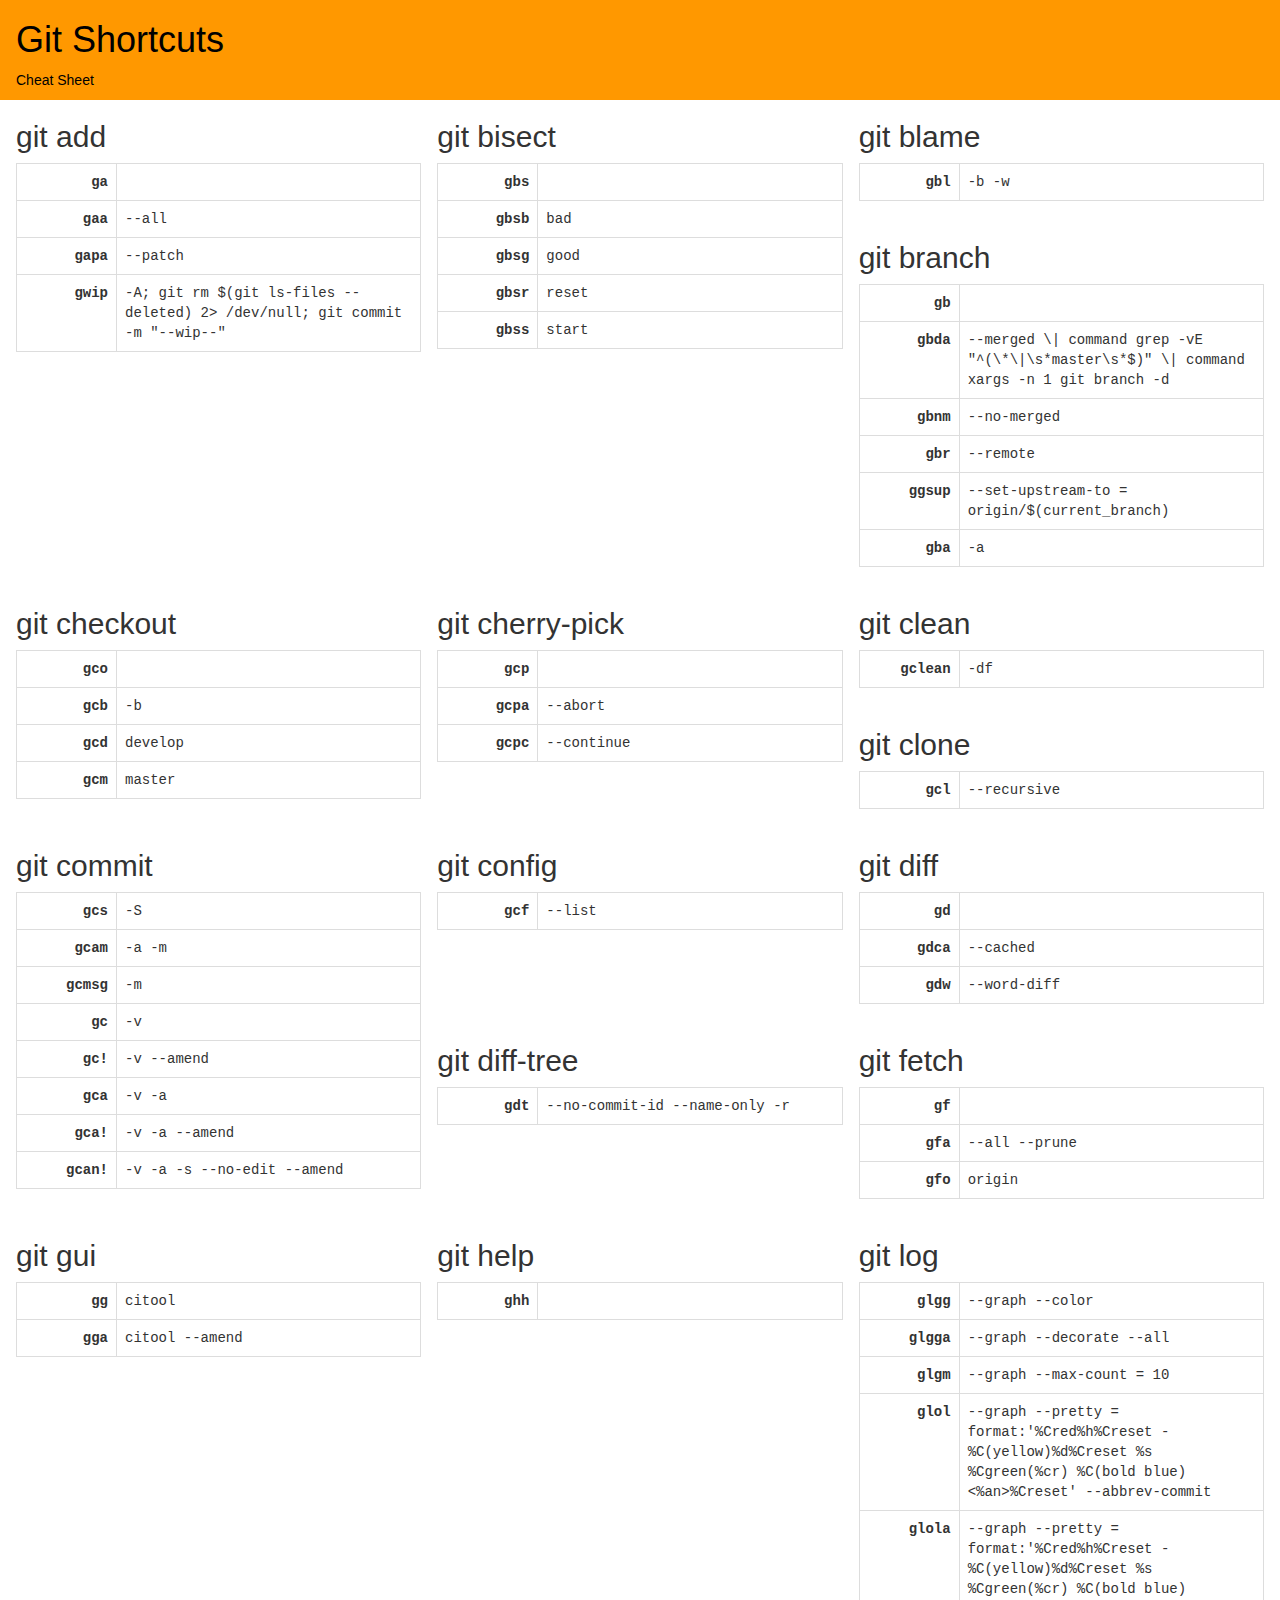
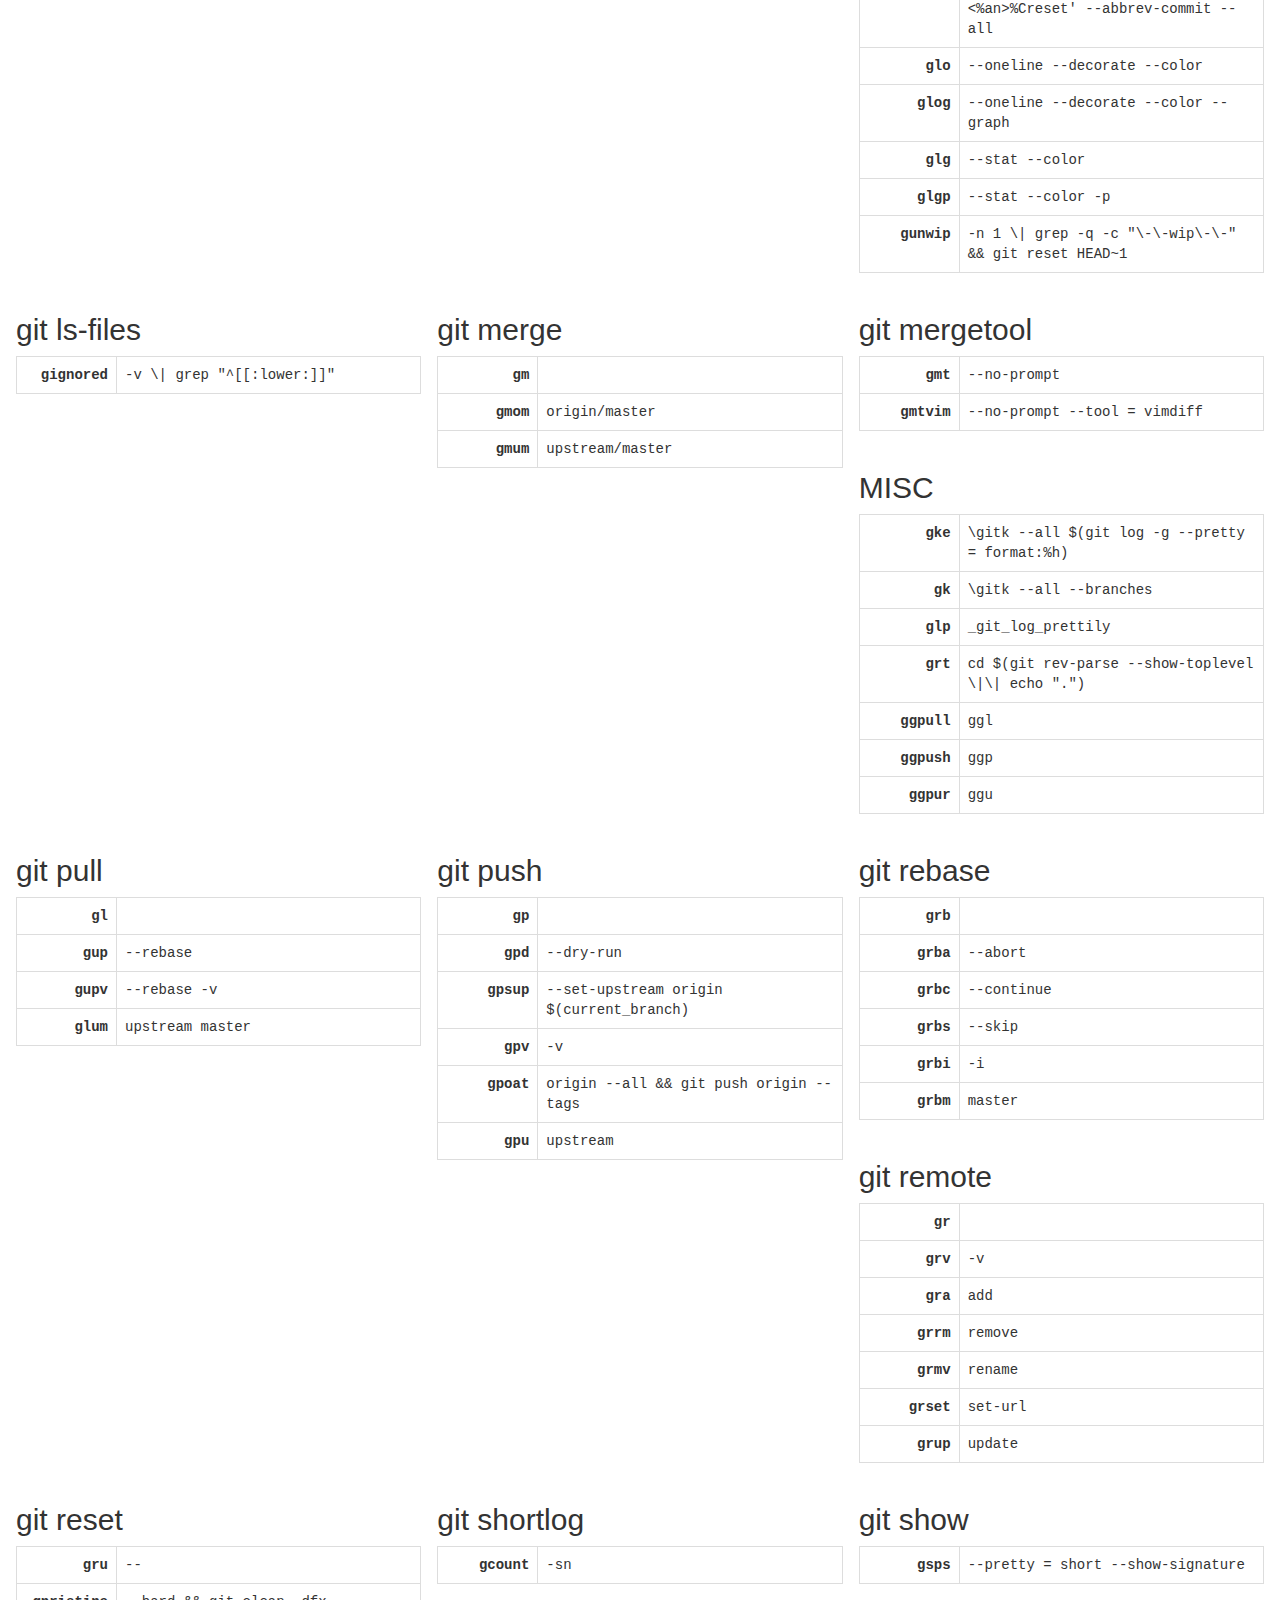
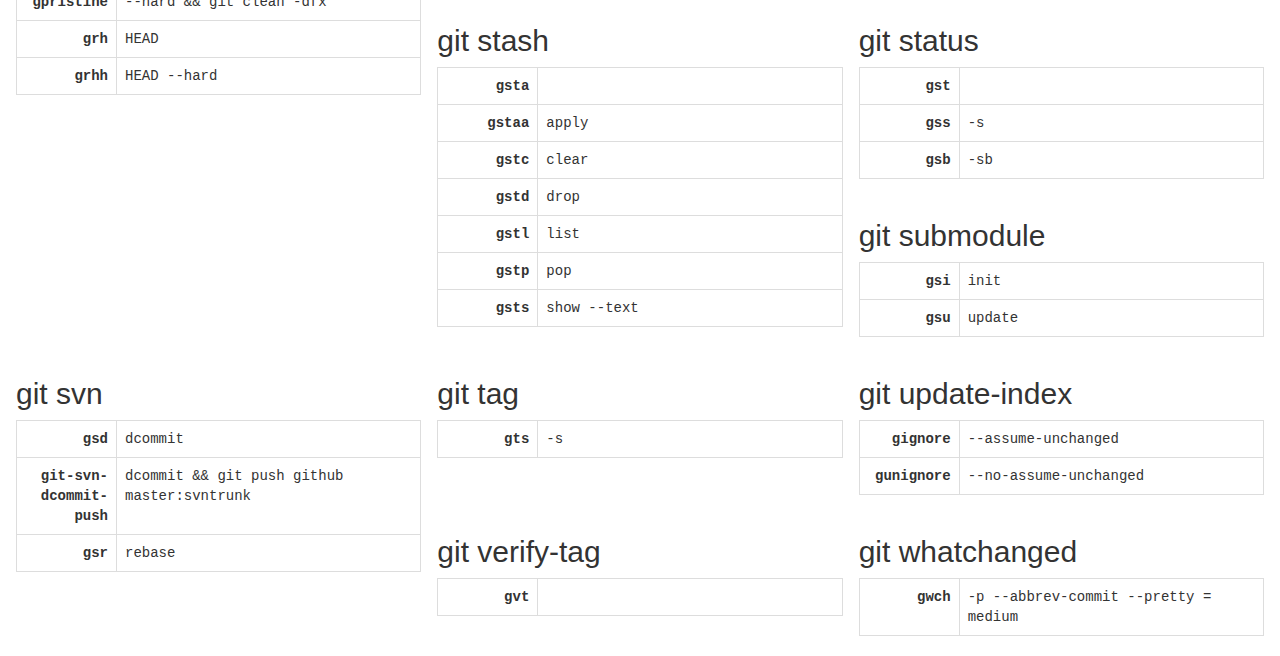
<file: git-shortcuts/index.html>
<!DOCTYPE html>
<html>
<meta name="viewport" content="width=device-width, initial-scale=1">
<link rel="stylesheet" href="/w3.css">


  <link rel="stylesheet" href="https://maxcdn.bootstrapcdn.com/bootstrap/3.3.7/css/bootstrap.min.css">
  <script src="https://ajax.googleapis.com/ajax/libs/jquery/1.12.4/jquery.min.js"></script>
  <script src="https://maxcdn.bootstrapcdn.com/bootstrap/3.3.7/js/bootstrap.min.js"></script>
<body>

<div class="w3-container w3-orange">
  <h1>Git Shortcuts</h1>
  <p>Cheat Sheet</p>
</div>

<div class="w3-row-padding">




<div class="w3-third" style="border:0px solid black;">
  <h2>git add</h2>

    <table class="table table-bordered">

        <tr>
            <td width="100px" style="font-family: 'Courier New', Courier, monospace; font-weight:bold;text-align:right;">ga</td>
            <td style="font-family: 'Courier New', Courier, monospace;"></td>
        </tr>

        <tr>
            <td width="100px" style="font-family: 'Courier New', Courier, monospace; font-weight:bold;text-align:right;">gaa</td>
            <td style="font-family: 'Courier New', Courier, monospace;">--all</td>
        </tr>

        <tr>
            <td width="100px" style="font-family: 'Courier New', Courier, monospace; font-weight:bold;text-align:right;">gapa</td>
            <td style="font-family: 'Courier New', Courier, monospace;">--patch</td>
        </tr>

        <tr>
            <td width="100px" style="font-family: 'Courier New', Courier, monospace; font-weight:bold;text-align:right;">gwip</td>
            <td style="font-family: 'Courier New', Courier, monospace;">-A; git rm $(git ls-files --deleted) 2> /dev/null; git commit -m "--wip--"</td>
        </tr>
    </table>
</div>


<div class="w3-third" style="border:0px solid black;">
  <h2>git bisect</h2>

    <table class="table table-bordered">

        <tr>
            <td width="100px" style="font-family: 'Courier New', Courier, monospace; font-weight:bold;text-align:right;">gbs</td>
            <td style="font-family: 'Courier New', Courier, monospace;"></td>
        </tr>

        <tr>
            <td width="100px" style="font-family: 'Courier New', Courier, monospace; font-weight:bold;text-align:right;">gbsb</td>
            <td style="font-family: 'Courier New', Courier, monospace;">bad</td>
        </tr>

        <tr>
            <td width="100px" style="font-family: 'Courier New', Courier, monospace; font-weight:bold;text-align:right;">gbsg</td>
            <td style="font-family: 'Courier New', Courier, monospace;">good</td>
        </tr>

        <tr>
            <td width="100px" style="font-family: 'Courier New', Courier, monospace; font-weight:bold;text-align:right;">gbsr</td>
            <td style="font-family: 'Courier New', Courier, monospace;">reset</td>
        </tr>

        <tr>
            <td width="100px" style="font-family: 'Courier New', Courier, monospace; font-weight:bold;text-align:right;">gbss</td>
            <td style="font-family: 'Courier New', Courier, monospace;">start</td>
        </tr>
    </table>
</div>


<div class="w3-third" style="border:0px solid black;">
  <h2>git blame</h2>

    <table class="table table-bordered">

        <tr>
            <td width="100px" style="font-family: 'Courier New', Courier, monospace; font-weight:bold;text-align:right;">gbl</td>
            <td style="font-family: 'Courier New', Courier, monospace;">-b -w</td>
        </tr>
    </table>
</div>


<div class="w3-third" style="border:0px solid black;">
  <h2>git branch</h2>

    <table class="table table-bordered">

        <tr>
            <td width="100px" style="font-family: 'Courier New', Courier, monospace; font-weight:bold;text-align:right;">gb</td>
            <td style="font-family: 'Courier New', Courier, monospace;"></td>
        </tr>

        <tr>
            <td width="100px" style="font-family: 'Courier New', Courier, monospace; font-weight:bold;text-align:right;">gbda</td>
            <td style="font-family: 'Courier New', Courier, monospace;">--merged \| command grep -vE "^(\*\|\s*master\s*$)" \| command xargs -n 1 git branch -d</td>
        </tr>

        <tr>
            <td width="100px" style="font-family: 'Courier New', Courier, monospace; font-weight:bold;text-align:right;">gbnm</td>
            <td style="font-family: 'Courier New', Courier, monospace;">--no-merged</td>
        </tr>

        <tr>
            <td width="100px" style="font-family: 'Courier New', Courier, monospace; font-weight:bold;text-align:right;">gbr</td>
            <td style="font-family: 'Courier New', Courier, monospace;">--remote</td>
        </tr>

        <tr>
            <td width="100px" style="font-family: 'Courier New', Courier, monospace; font-weight:bold;text-align:right;">ggsup</td>
            <td style="font-family: 'Courier New', Courier, monospace;">--set-upstream-to = origin/$(current_branch)</td>
        </tr>

        <tr>
            <td width="100px" style="font-family: 'Courier New', Courier, monospace; font-weight:bold;text-align:right;">gba</td>
            <td style="font-family: 'Courier New', Courier, monospace;">-a</td>
        </tr>
    </table>
</div>


<div class="w3-third" style="border:0px solid black;">
  <h2>git checkout</h2>

    <table class="table table-bordered">

        <tr>
            <td width="100px" style="font-family: 'Courier New', Courier, monospace; font-weight:bold;text-align:right;">gco</td>
            <td style="font-family: 'Courier New', Courier, monospace;"></td>
        </tr>

        <tr>
            <td width="100px" style="font-family: 'Courier New', Courier, monospace; font-weight:bold;text-align:right;">gcb</td>
            <td style="font-family: 'Courier New', Courier, monospace;">-b</td>
        </tr>

        <tr>
            <td width="100px" style="font-family: 'Courier New', Courier, monospace; font-weight:bold;text-align:right;">gcd</td>
            <td style="font-family: 'Courier New', Courier, monospace;">develop</td>
        </tr>

        <tr>
            <td width="100px" style="font-family: 'Courier New', Courier, monospace; font-weight:bold;text-align:right;">gcm</td>
            <td style="font-family: 'Courier New', Courier, monospace;">master</td>
        </tr>
    </table>
</div>


<div class="w3-third" style="border:0px solid black;">
  <h2>git cherry-pick</h2>

    <table class="table table-bordered">

        <tr>
            <td width="100px" style="font-family: 'Courier New', Courier, monospace; font-weight:bold;text-align:right;">gcp</td>
            <td style="font-family: 'Courier New', Courier, monospace;"></td>
        </tr>

        <tr>
            <td width="100px" style="font-family: 'Courier New', Courier, monospace; font-weight:bold;text-align:right;">gcpa</td>
            <td style="font-family: 'Courier New', Courier, monospace;">--abort</td>
        </tr>

        <tr>
            <td width="100px" style="font-family: 'Courier New', Courier, monospace; font-weight:bold;text-align:right;">gcpc</td>
            <td style="font-family: 'Courier New', Courier, monospace;">--continue</td>
        </tr>
    </table>
</div>


<div class="w3-third" style="border:0px solid black;">
  <h2>git clean</h2>

    <table class="table table-bordered">

        <tr>
            <td width="100px" style="font-family: 'Courier New', Courier, monospace; font-weight:bold;text-align:right;">gclean</td>
            <td style="font-family: 'Courier New', Courier, monospace;">-df</td>
        </tr>
    </table>
</div>


<div class="w3-third" style="border:0px solid black;">
  <h2>git clone</h2>

    <table class="table table-bordered">

        <tr>
            <td width="100px" style="font-family: 'Courier New', Courier, monospace; font-weight:bold;text-align:right;">gcl</td>
            <td style="font-family: 'Courier New', Courier, monospace;">--recursive</td>
        </tr>
    </table>
</div>


<div class="w3-third" style="border:0px solid black;">
  <h2>git commit</h2>

    <table class="table table-bordered">

        <tr>
            <td width="100px" style="font-family: 'Courier New', Courier, monospace; font-weight:bold;text-align:right;">gcs</td>
            <td style="font-family: 'Courier New', Courier, monospace;">-S</td>
        </tr>

        <tr>
            <td width="100px" style="font-family: 'Courier New', Courier, monospace; font-weight:bold;text-align:right;">gcam</td>
            <td style="font-family: 'Courier New', Courier, monospace;">-a -m</td>
        </tr>

        <tr>
            <td width="100px" style="font-family: 'Courier New', Courier, monospace; font-weight:bold;text-align:right;">gcmsg</td>
            <td style="font-family: 'Courier New', Courier, monospace;">-m</td>
        </tr>

        <tr>
            <td width="100px" style="font-family: 'Courier New', Courier, monospace; font-weight:bold;text-align:right;">gc</td>
            <td style="font-family: 'Courier New', Courier, monospace;">-v</td>
        </tr>

        <tr>
            <td width="100px" style="font-family: 'Courier New', Courier, monospace; font-weight:bold;text-align:right;">gc!</td>
            <td style="font-family: 'Courier New', Courier, monospace;">-v --amend</td>
        </tr>

        <tr>
            <td width="100px" style="font-family: 'Courier New', Courier, monospace; font-weight:bold;text-align:right;">gca</td>
            <td style="font-family: 'Courier New', Courier, monospace;">-v -a</td>
        </tr>

        <tr>
            <td width="100px" style="font-family: 'Courier New', Courier, monospace; font-weight:bold;text-align:right;">gca!</td>
            <td style="font-family: 'Courier New', Courier, monospace;">-v -a --amend</td>
        </tr>

        <tr>
            <td width="100px" style="font-family: 'Courier New', Courier, monospace; font-weight:bold;text-align:right;">gcan!</td>
            <td style="font-family: 'Courier New', Courier, monospace;">-v -a -s --no-edit --amend</td>
        </tr>
    </table>
</div>


<div class="w3-third" style="border:0px solid black;">
  <h2>git config</h2>

    <table class="table table-bordered">

        <tr>
            <td width="100px" style="font-family: 'Courier New', Courier, monospace; font-weight:bold;text-align:right;">gcf</td>
            <td style="font-family: 'Courier New', Courier, monospace;">--list</td>
        </tr>
    </table>
</div>


<div class="w3-third" style="border:0px solid black;">
  <h2>git diff</h2>

    <table class="table table-bordered">

        <tr>
            <td width="100px" style="font-family: 'Courier New', Courier, monospace; font-weight:bold;text-align:right;">gd</td>
            <td style="font-family: 'Courier New', Courier, monospace;"></td>
        </tr>

        <tr>
            <td width="100px" style="font-family: 'Courier New', Courier, monospace; font-weight:bold;text-align:right;">gdca</td>
            <td style="font-family: 'Courier New', Courier, monospace;">--cached</td>
        </tr>

        <tr>
            <td width="100px" style="font-family: 'Courier New', Courier, monospace; font-weight:bold;text-align:right;">gdw</td>
            <td style="font-family: 'Courier New', Courier, monospace;">--word-diff</td>
        </tr>
    </table>
</div>


<div class="w3-third" style="border:0px solid black;">
  <h2>git diff-tree</h2>

    <table class="table table-bordered">

        <tr>
            <td width="100px" style="font-family: 'Courier New', Courier, monospace; font-weight:bold;text-align:right;">gdt</td>
            <td style="font-family: 'Courier New', Courier, monospace;">--no-commit-id --name-only -r</td>
        </tr>
    </table>
</div>


<div class="w3-third" style="border:0px solid black;">
  <h2>git fetch</h2>

    <table class="table table-bordered">

        <tr>
            <td width="100px" style="font-family: 'Courier New', Courier, monospace; font-weight:bold;text-align:right;">gf</td>
            <td style="font-family: 'Courier New', Courier, monospace;"></td>
        </tr>

        <tr>
            <td width="100px" style="font-family: 'Courier New', Courier, monospace; font-weight:bold;text-align:right;">gfa</td>
            <td style="font-family: 'Courier New', Courier, monospace;">--all --prune</td>
        </tr>

        <tr>
            <td width="100px" style="font-family: 'Courier New', Courier, monospace; font-weight:bold;text-align:right;">gfo</td>
            <td style="font-family: 'Courier New', Courier, monospace;">origin</td>
        </tr>
    </table>
</div>


<div class="w3-third" style="border:0px solid black;">
  <h2>git gui</h2>

    <table class="table table-bordered">

        <tr>
            <td width="100px" style="font-family: 'Courier New', Courier, monospace; font-weight:bold;text-align:right;">gg</td>
            <td style="font-family: 'Courier New', Courier, monospace;">citool</td>
        </tr>

        <tr>
            <td width="100px" style="font-family: 'Courier New', Courier, monospace; font-weight:bold;text-align:right;">gga</td>
            <td style="font-family: 'Courier New', Courier, monospace;">citool --amend</td>
        </tr>
    </table>
</div>


<div class="w3-third" style="border:0px solid black;">
  <h2>git help</h2>

    <table class="table table-bordered">

        <tr>
            <td width="100px" style="font-family: 'Courier New', Courier, monospace; font-weight:bold;text-align:right;">ghh</td>
            <td style="font-family: 'Courier New', Courier, monospace;"></td>
        </tr>
    </table>
</div>


<div class="w3-third" style="border:0px solid black;">
  <h2>git log</h2>

    <table class="table table-bordered">

        <tr>
            <td width="100px" style="font-family: 'Courier New', Courier, monospace; font-weight:bold;text-align:right;">glgg</td>
            <td style="font-family: 'Courier New', Courier, monospace;">--graph --color</td>
        </tr>

        <tr>
            <td width="100px" style="font-family: 'Courier New', Courier, monospace; font-weight:bold;text-align:right;">glgga</td>
            <td style="font-family: 'Courier New', Courier, monospace;">--graph --decorate --all</td>
        </tr>

        <tr>
            <td width="100px" style="font-family: 'Courier New', Courier, monospace; font-weight:bold;text-align:right;">glgm</td>
            <td style="font-family: 'Courier New', Courier, monospace;">--graph --max-count = 10</td>
        </tr>

        <tr>
            <td width="100px" style="font-family: 'Courier New', Courier, monospace; font-weight:bold;text-align:right;">glol</td>
            <td style="font-family: 'Courier New', Courier, monospace;">--graph --pretty = format:'%Cred%h%Creset -%C(yellow)%d%Creset %s %Cgreen(%cr) %C(bold blue)<%an>%Creset' --abbrev-commit</td>
        </tr>

        <tr>
            <td width="100px" style="font-family: 'Courier New', Courier, monospace; font-weight:bold;text-align:right;">glola</td>
            <td style="font-family: 'Courier New', Courier, monospace;">--graph --pretty = format:'%Cred%h%Creset -%C(yellow)%d%Creset %s %Cgreen(%cr) %C(bold blue)<%an>%Creset' --abbrev-commit --all</td>
        </tr>

        <tr>
            <td width="100px" style="font-family: 'Courier New', Courier, monospace; font-weight:bold;text-align:right;">glo</td>
            <td style="font-family: 'Courier New', Courier, monospace;">--oneline --decorate --color</td>
        </tr>

        <tr>
            <td width="100px" style="font-family: 'Courier New', Courier, monospace; font-weight:bold;text-align:right;">glog</td>
            <td style="font-family: 'Courier New', Courier, monospace;">--oneline --decorate --color --graph</td>
        </tr>

        <tr>
            <td width="100px" style="font-family: 'Courier New', Courier, monospace; font-weight:bold;text-align:right;">glg</td>
            <td style="font-family: 'Courier New', Courier, monospace;">--stat --color</td>
        </tr>

        <tr>
            <td width="100px" style="font-family: 'Courier New', Courier, monospace; font-weight:bold;text-align:right;">glgp</td>
            <td style="font-family: 'Courier New', Courier, monospace;">--stat --color -p</td>
        </tr>

        <tr>
            <td width="100px" style="font-family: 'Courier New', Courier, monospace; font-weight:bold;text-align:right;">gunwip</td>
            <td style="font-family: 'Courier New', Courier, monospace;">-n 1 \| grep -q -c "\-\-wip\-\-" && git reset HEAD~1</td>
        </tr>
    </table>
</div>


<div class="w3-third" style="border:0px solid black;">
  <h2>git ls-files</h2>

    <table class="table table-bordered">

        <tr>
            <td width="100px" style="font-family: 'Courier New', Courier, monospace; font-weight:bold;text-align:right;">gignored</td>
            <td style="font-family: 'Courier New', Courier, monospace;">-v \| grep "^[[:lower:]]"</td>
        </tr>
    </table>
</div>


<div class="w3-third" style="border:0px solid black;">
  <h2>git merge</h2>

    <table class="table table-bordered">

        <tr>
            <td width="100px" style="font-family: 'Courier New', Courier, monospace; font-weight:bold;text-align:right;">gm</td>
            <td style="font-family: 'Courier New', Courier, monospace;"></td>
        </tr>

        <tr>
            <td width="100px" style="font-family: 'Courier New', Courier, monospace; font-weight:bold;text-align:right;">gmom</td>
            <td style="font-family: 'Courier New', Courier, monospace;">origin/master</td>
        </tr>

        <tr>
            <td width="100px" style="font-family: 'Courier New', Courier, monospace; font-weight:bold;text-align:right;">gmum</td>
            <td style="font-family: 'Courier New', Courier, monospace;">upstream/master</td>
        </tr>
    </table>
</div>


<div class="w3-third" style="border:0px solid black;">
  <h2>git mergetool</h2>

    <table class="table table-bordered">

        <tr>
            <td width="100px" style="font-family: 'Courier New', Courier, monospace; font-weight:bold;text-align:right;">gmt</td>
            <td style="font-family: 'Courier New', Courier, monospace;">--no-prompt</td>
        </tr>

        <tr>
            <td width="100px" style="font-family: 'Courier New', Courier, monospace; font-weight:bold;text-align:right;">gmtvim</td>
            <td style="font-family: 'Courier New', Courier, monospace;">--no-prompt --tool = vimdiff</td>
        </tr>
    </table>
</div>


<div class="w3-third" style="border:0px solid black;">
  <h2>MISC</h2>

    <table class="table table-bordered">

        <tr>
            <td width="100px" style="font-family: 'Courier New', Courier, monospace; font-weight:bold;text-align:right;">gke</td>
            <td style="font-family: 'Courier New', Courier, monospace;">\gitk --all $(git log -g --pretty = format:%h)</td>
        </tr>

        <tr>
            <td width="100px" style="font-family: 'Courier New', Courier, monospace; font-weight:bold;text-align:right;">gk</td>
            <td style="font-family: 'Courier New', Courier, monospace;">\gitk --all --branches</td>
        </tr>

        <tr>
            <td width="100px" style="font-family: 'Courier New', Courier, monospace; font-weight:bold;text-align:right;">glp</td>
            <td style="font-family: 'Courier New', Courier, monospace;">_git_log_prettily</td>
        </tr>

        <tr>
            <td width="100px" style="font-family: 'Courier New', Courier, monospace; font-weight:bold;text-align:right;">grt</td>
            <td style="font-family: 'Courier New', Courier, monospace;">cd $(git rev-parse --show-toplevel \|\| echo ".")</td>
        </tr>

        <tr>
            <td width="100px" style="font-family: 'Courier New', Courier, monospace; font-weight:bold;text-align:right;">ggpull</td>
            <td style="font-family: 'Courier New', Courier, monospace;">ggl</td>
        </tr>

        <tr>
            <td width="100px" style="font-family: 'Courier New', Courier, monospace; font-weight:bold;text-align:right;">ggpush</td>
            <td style="font-family: 'Courier New', Courier, monospace;">ggp</td>
        </tr>

        <tr>
            <td width="100px" style="font-family: 'Courier New', Courier, monospace; font-weight:bold;text-align:right;">ggpur</td>
            <td style="font-family: 'Courier New', Courier, monospace;">ggu</td>
        </tr>
    </table>
</div>


<div class="w3-third" style="border:0px solid black;">
  <h2>git pull</h2>

    <table class="table table-bordered">

        <tr>
            <td width="100px" style="font-family: 'Courier New', Courier, monospace; font-weight:bold;text-align:right;">gl</td>
            <td style="font-family: 'Courier New', Courier, monospace;"></td>
        </tr>

        <tr>
            <td width="100px" style="font-family: 'Courier New', Courier, monospace; font-weight:bold;text-align:right;">gup</td>
            <td style="font-family: 'Courier New', Courier, monospace;">--rebase</td>
        </tr>

        <tr>
            <td width="100px" style="font-family: 'Courier New', Courier, monospace; font-weight:bold;text-align:right;">gupv</td>
            <td style="font-family: 'Courier New', Courier, monospace;">--rebase -v</td>
        </tr>

        <tr>
            <td width="100px" style="font-family: 'Courier New', Courier, monospace; font-weight:bold;text-align:right;">glum</td>
            <td style="font-family: 'Courier New', Courier, monospace;">upstream master</td>
        </tr>
    </table>
</div>


<div class="w3-third" style="border:0px solid black;">
  <h2>git push</h2>

    <table class="table table-bordered">

        <tr>
            <td width="100px" style="font-family: 'Courier New', Courier, monospace; font-weight:bold;text-align:right;">gp</td>
            <td style="font-family: 'Courier New', Courier, monospace;"></td>
        </tr>

        <tr>
            <td width="100px" style="font-family: 'Courier New', Courier, monospace; font-weight:bold;text-align:right;">gpd</td>
            <td style="font-family: 'Courier New', Courier, monospace;">--dry-run</td>
        </tr>

        <tr>
            <td width="100px" style="font-family: 'Courier New', Courier, monospace; font-weight:bold;text-align:right;">gpsup</td>
            <td style="font-family: 'Courier New', Courier, monospace;">--set-upstream origin $(current_branch)</td>
        </tr>

        <tr>
            <td width="100px" style="font-family: 'Courier New', Courier, monospace; font-weight:bold;text-align:right;">gpv</td>
            <td style="font-family: 'Courier New', Courier, monospace;">-v</td>
        </tr>

        <tr>
            <td width="100px" style="font-family: 'Courier New', Courier, monospace; font-weight:bold;text-align:right;">gpoat</td>
            <td style="font-family: 'Courier New', Courier, monospace;">origin --all && git push origin --tags</td>
        </tr>

        <tr>
            <td width="100px" style="font-family: 'Courier New', Courier, monospace; font-weight:bold;text-align:right;">gpu</td>
            <td style="font-family: 'Courier New', Courier, monospace;">upstream</td>
        </tr>
    </table>
</div>


<div class="w3-third" style="border:0px solid black;">
  <h2>git rebase</h2>

    <table class="table table-bordered">

        <tr>
            <td width="100px" style="font-family: 'Courier New', Courier, monospace; font-weight:bold;text-align:right;">grb</td>
            <td style="font-family: 'Courier New', Courier, monospace;"></td>
        </tr>

        <tr>
            <td width="100px" style="font-family: 'Courier New', Courier, monospace; font-weight:bold;text-align:right;">grba</td>
            <td style="font-family: 'Courier New', Courier, monospace;">--abort</td>
        </tr>

        <tr>
            <td width="100px" style="font-family: 'Courier New', Courier, monospace; font-weight:bold;text-align:right;">grbc</td>
            <td style="font-family: 'Courier New', Courier, monospace;">--continue</td>
        </tr>

        <tr>
            <td width="100px" style="font-family: 'Courier New', Courier, monospace; font-weight:bold;text-align:right;">grbs</td>
            <td style="font-family: 'Courier New', Courier, monospace;">--skip</td>
        </tr>

        <tr>
            <td width="100px" style="font-family: 'Courier New', Courier, monospace; font-weight:bold;text-align:right;">grbi</td>
            <td style="font-family: 'Courier New', Courier, monospace;">-i</td>
        </tr>

        <tr>
            <td width="100px" style="font-family: 'Courier New', Courier, monospace; font-weight:bold;text-align:right;">grbm</td>
            <td style="font-family: 'Courier New', Courier, monospace;">master</td>
        </tr>
    </table>
</div>


<div class="w3-third" style="border:0px solid black;">
  <h2>git remote</h2>

    <table class="table table-bordered">

        <tr>
            <td width="100px" style="font-family: 'Courier New', Courier, monospace; font-weight:bold;text-align:right;">gr</td>
            <td style="font-family: 'Courier New', Courier, monospace;"></td>
        </tr>

        <tr>
            <td width="100px" style="font-family: 'Courier New', Courier, monospace; font-weight:bold;text-align:right;">grv</td>
            <td style="font-family: 'Courier New', Courier, monospace;">-v</td>
        </tr>

        <tr>
            <td width="100px" style="font-family: 'Courier New', Courier, monospace; font-weight:bold;text-align:right;">gra</td>
            <td style="font-family: 'Courier New', Courier, monospace;">add</td>
        </tr>

        <tr>
            <td width="100px" style="font-family: 'Courier New', Courier, monospace; font-weight:bold;text-align:right;">grrm</td>
            <td style="font-family: 'Courier New', Courier, monospace;">remove</td>
        </tr>

        <tr>
            <td width="100px" style="font-family: 'Courier New', Courier, monospace; font-weight:bold;text-align:right;">grmv</td>
            <td style="font-family: 'Courier New', Courier, monospace;">rename</td>
        </tr>

        <tr>
            <td width="100px" style="font-family: 'Courier New', Courier, monospace; font-weight:bold;text-align:right;">grset</td>
            <td style="font-family: 'Courier New', Courier, monospace;">set-url</td>
        </tr>

        <tr>
            <td width="100px" style="font-family: 'Courier New', Courier, monospace; font-weight:bold;text-align:right;">grup</td>
            <td style="font-family: 'Courier New', Courier, monospace;">update</td>
        </tr>
    </table>
</div>


<div class="w3-third" style="border:0px solid black;">
  <h2>git reset</h2>

    <table class="table table-bordered">

        <tr>
            <td width="100px" style="font-family: 'Courier New', Courier, monospace; font-weight:bold;text-align:right;">gru</td>
            <td style="font-family: 'Courier New', Courier, monospace;">--</td>
        </tr>

        <tr>
            <td width="100px" style="font-family: 'Courier New', Courier, monospace; font-weight:bold;text-align:right;">gpristine</td>
            <td style="font-family: 'Courier New', Courier, monospace;">--hard && git clean -dfx</td>
        </tr>

        <tr>
            <td width="100px" style="font-family: 'Courier New', Courier, monospace; font-weight:bold;text-align:right;">grh</td>
            <td style="font-family: 'Courier New', Courier, monospace;">HEAD</td>
        </tr>

        <tr>
            <td width="100px" style="font-family: 'Courier New', Courier, monospace; font-weight:bold;text-align:right;">grhh</td>
            <td style="font-family: 'Courier New', Courier, monospace;">HEAD --hard</td>
        </tr>
    </table>
</div>


<div class="w3-third" style="border:0px solid black;">
  <h2>git shortlog</h2>

    <table class="table table-bordered">

        <tr>
            <td width="100px" style="font-family: 'Courier New', Courier, monospace; font-weight:bold;text-align:right;">gcount</td>
            <td style="font-family: 'Courier New', Courier, monospace;">-sn</td>
        </tr>
    </table>
</div>


<div class="w3-third" style="border:0px solid black;">
  <h2>git show</h2>

    <table class="table table-bordered">

        <tr>
            <td width="100px" style="font-family: 'Courier New', Courier, monospace; font-weight:bold;text-align:right;">gsps</td>
            <td style="font-family: 'Courier New', Courier, monospace;">--pretty = short --show-signature</td>
        </tr>
    </table>
</div>


<div class="w3-third" style="border:0px solid black;">
  <h2>git stash</h2>

    <table class="table table-bordered">

        <tr>
            <td width="100px" style="font-family: 'Courier New', Courier, monospace; font-weight:bold;text-align:right;">gsta</td>
            <td style="font-family: 'Courier New', Courier, monospace;"></td>
        </tr>

        <tr>
            <td width="100px" style="font-family: 'Courier New', Courier, monospace; font-weight:bold;text-align:right;">gstaa</td>
            <td style="font-family: 'Courier New', Courier, monospace;">apply</td>
        </tr>

        <tr>
            <td width="100px" style="font-family: 'Courier New', Courier, monospace; font-weight:bold;text-align:right;">gstc</td>
            <td style="font-family: 'Courier New', Courier, monospace;">clear</td>
        </tr>

        <tr>
            <td width="100px" style="font-family: 'Courier New', Courier, monospace; font-weight:bold;text-align:right;">gstd</td>
            <td style="font-family: 'Courier New', Courier, monospace;">drop</td>
        </tr>

        <tr>
            <td width="100px" style="font-family: 'Courier New', Courier, monospace; font-weight:bold;text-align:right;">gstl</td>
            <td style="font-family: 'Courier New', Courier, monospace;">list</td>
        </tr>

        <tr>
            <td width="100px" style="font-family: 'Courier New', Courier, monospace; font-weight:bold;text-align:right;">gstp</td>
            <td style="font-family: 'Courier New', Courier, monospace;">pop</td>
        </tr>

        <tr>
            <td width="100px" style="font-family: 'Courier New', Courier, monospace; font-weight:bold;text-align:right;">gsts</td>
            <td style="font-family: 'Courier New', Courier, monospace;">show --text</td>
        </tr>
    </table>
</div>


<div class="w3-third" style="border:0px solid black;">
  <h2>git status</h2>

    <table class="table table-bordered">

        <tr>
            <td width="100px" style="font-family: 'Courier New', Courier, monospace; font-weight:bold;text-align:right;">gst</td>
            <td style="font-family: 'Courier New', Courier, monospace;"></td>
        </tr>

        <tr>
            <td width="100px" style="font-family: 'Courier New', Courier, monospace; font-weight:bold;text-align:right;">gss</td>
            <td style="font-family: 'Courier New', Courier, monospace;">-s</td>
        </tr>

        <tr>
            <td width="100px" style="font-family: 'Courier New', Courier, monospace; font-weight:bold;text-align:right;">gsb</td>
            <td style="font-family: 'Courier New', Courier, monospace;">-sb</td>
        </tr>
    </table>
</div>


<div class="w3-third" style="border:0px solid black;">
  <h2>git submodule</h2>

    <table class="table table-bordered">

        <tr>
            <td width="100px" style="font-family: 'Courier New', Courier, monospace; font-weight:bold;text-align:right;">gsi</td>
            <td style="font-family: 'Courier New', Courier, monospace;">init</td>
        </tr>

        <tr>
            <td width="100px" style="font-family: 'Courier New', Courier, monospace; font-weight:bold;text-align:right;">gsu</td>
            <td style="font-family: 'Courier New', Courier, monospace;">update</td>
        </tr>
    </table>
</div>


<div class="w3-third" style="border:0px solid black;">
  <h2>git svn</h2>

    <table class="table table-bordered">

        <tr>
            <td width="100px" style="font-family: 'Courier New', Courier, monospace; font-weight:bold;text-align:right;">gsd</td>
            <td style="font-family: 'Courier New', Courier, monospace;">dcommit</td>
        </tr>

        <tr>
            <td width="100px" style="font-family: 'Courier New', Courier, monospace; font-weight:bold;text-align:right;">git-svn-dcommit-push</td>
            <td style="font-family: 'Courier New', Courier, monospace;">dcommit && git push github master:svntrunk</td>
        </tr>

        <tr>
            <td width="100px" style="font-family: 'Courier New', Courier, monospace; font-weight:bold;text-align:right;">gsr</td>
            <td style="font-family: 'Courier New', Courier, monospace;">rebase</td>
        </tr>
    </table>
</div>


<div class="w3-third" style="border:0px solid black;">
  <h2>git tag</h2>

    <table class="table table-bordered">

        <tr>
            <td width="100px" style="font-family: 'Courier New', Courier, monospace; font-weight:bold;text-align:right;">gts</td>
            <td style="font-family: 'Courier New', Courier, monospace;">-s</td>
        </tr>
    </table>
</div>


<div class="w3-third" style="border:0px solid black;">
  <h2>git update-index</h2>

    <table class="table table-bordered">

        <tr>
            <td width="100px" style="font-family: 'Courier New', Courier, monospace; font-weight:bold;text-align:right;">gignore</td>
            <td style="font-family: 'Courier New', Courier, monospace;">--assume-unchanged</td>
        </tr>

        <tr>
            <td width="100px" style="font-family: 'Courier New', Courier, monospace; font-weight:bold;text-align:right;">gunignore</td>
            <td style="font-family: 'Courier New', Courier, monospace;">--no-assume-unchanged</td>
        </tr>
    </table>
</div>


<div class="w3-third" style="border:0px solid black;">
  <h2>git verify-tag</h2>

    <table class="table table-bordered">

        <tr>
            <td width="100px" style="font-family: 'Courier New', Courier, monospace; font-weight:bold;text-align:right;">gvt</td>
            <td style="font-family: 'Courier New', Courier, monospace;"></td>
        </tr>
    </table>
</div>


<div class="w3-third" style="border:0px solid black;">
  <h2>git whatchanged</h2>

    <table class="table table-bordered">

        <tr>
            <td width="100px" style="font-family: 'Courier New', Courier, monospace; font-weight:bold;text-align:right;">gwch</td>
            <td style="font-family: 'Courier New', Courier, monospace;">-p --abbrev-commit --pretty = medium</td>
        </tr>
    </table>
</div>

</div>

</body>
</html>
</file>
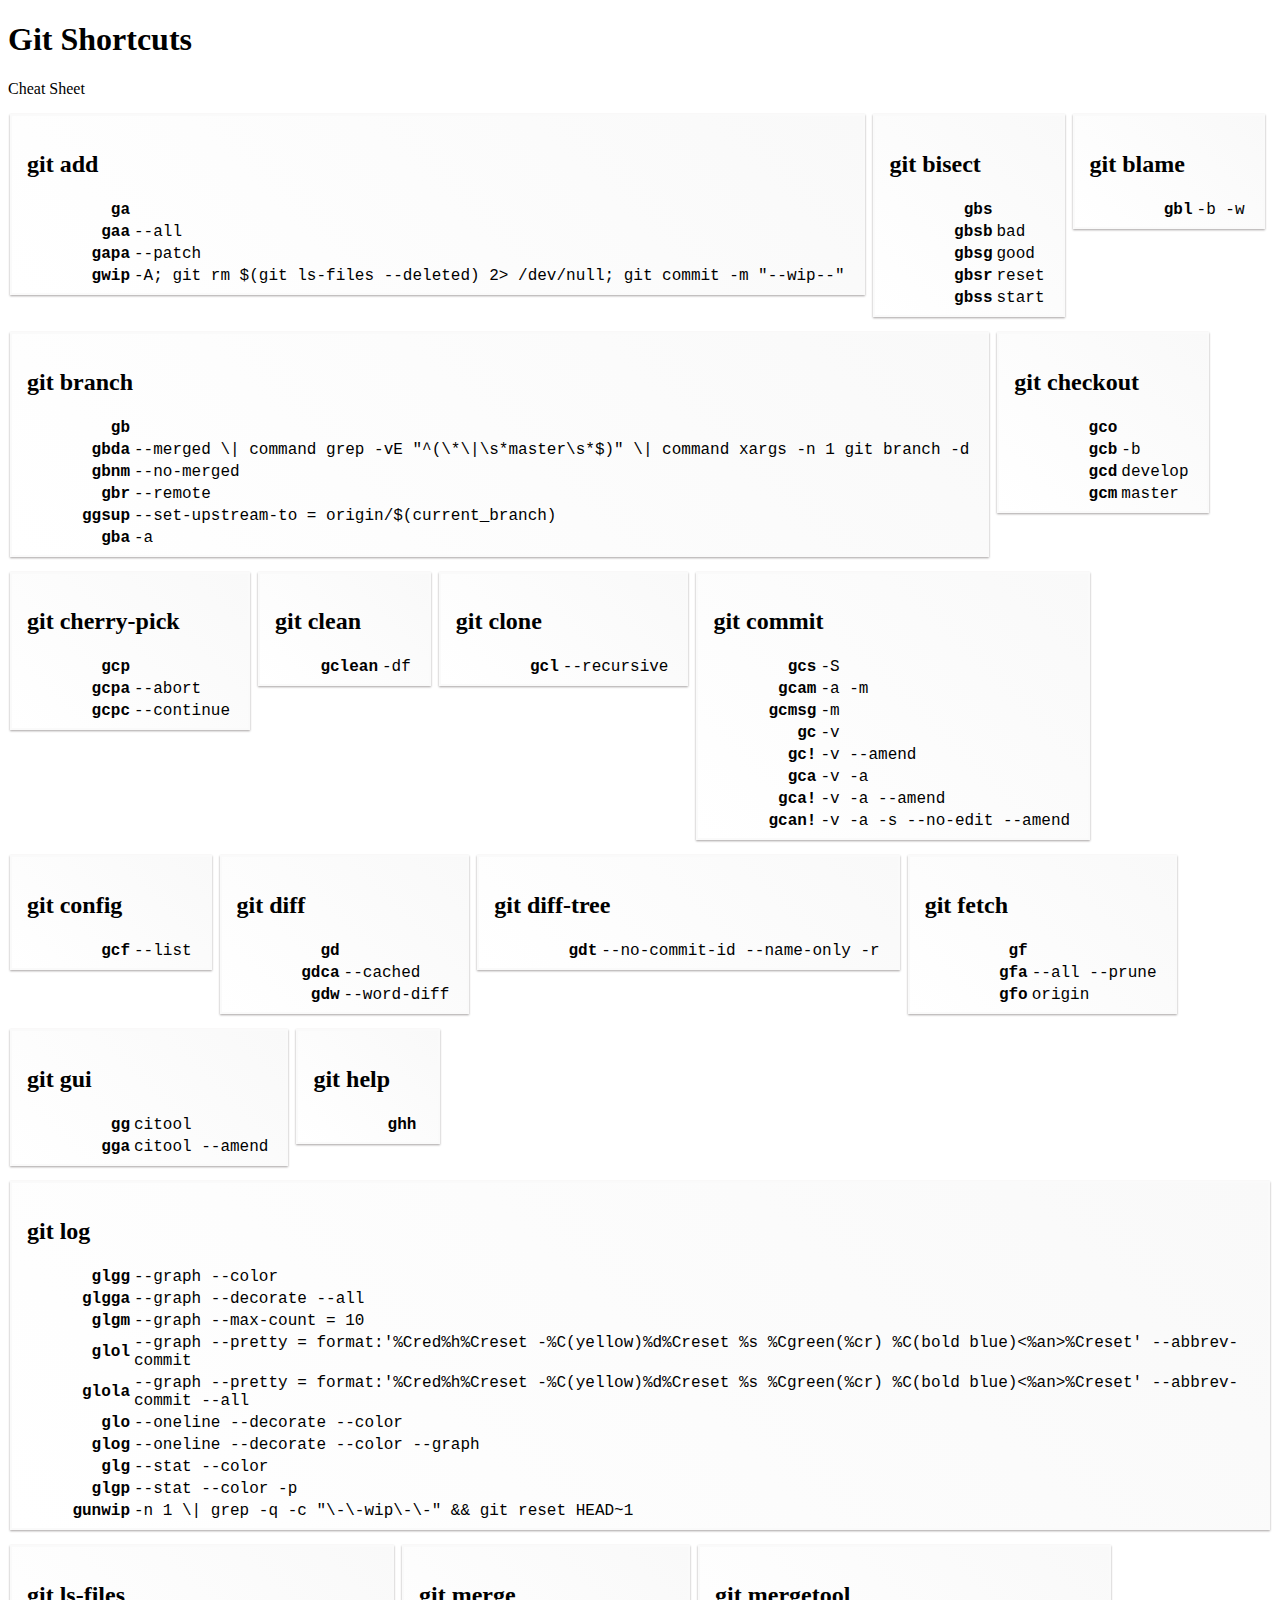
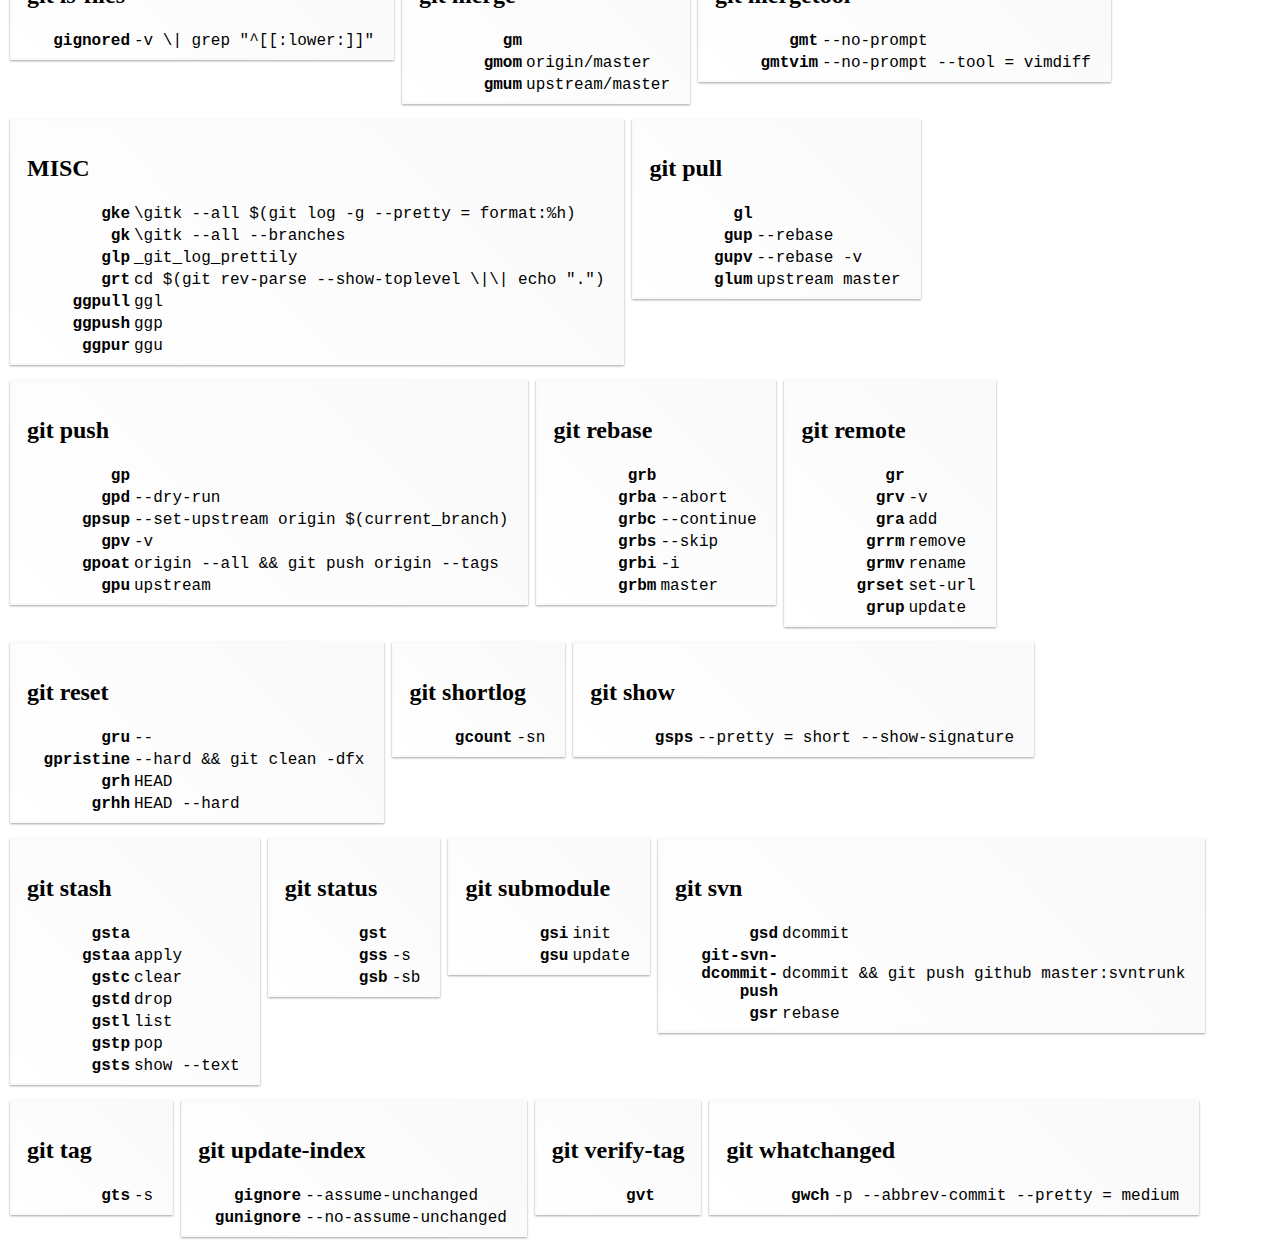
<file: git-shortcuts/index-no-js.html>
<!DOCTYPE html>
<html>
<meta name="viewport" content="width=device-width, initial-scale=1">
<link rel="stylesheet" href="no-js.css">


<body>

<div class="w3-container w3-orange">
  <h1>Git Shortcuts</h1>
  <p>Cheat Sheet</p>
</div>

<div class="w3-row-padding">




<div class="pin">
  <h2>git add</h2>

    <table class="table table-bordered">

        <tr>
            <td width="100px" style="font-family: 'Courier New', Courier, monospace; font-weight:bold;text-align:right;">ga</td>
            <td style="font-family: 'Courier New', Courier, monospace;"></td>
        </tr>

        <tr>
            <td width="100px" style="font-family: 'Courier New', Courier, monospace; font-weight:bold;text-align:right;">gaa</td>
            <td style="font-family: 'Courier New', Courier, monospace;">--all</td>
        </tr>

        <tr>
            <td width="100px" style="font-family: 'Courier New', Courier, monospace; font-weight:bold;text-align:right;">gapa</td>
            <td style="font-family: 'Courier New', Courier, monospace;">--patch</td>
        </tr>

        <tr>
            <td width="100px" style="font-family: 'Courier New', Courier, monospace; font-weight:bold;text-align:right;">gwip</td>
            <td style="font-family: 'Courier New', Courier, monospace;">-A; git rm $(git ls-files --deleted) 2> /dev/null; git commit -m "--wip--"</td>
        </tr>
    </table>
</div>


<div class="pin">
  <h2>git bisect</h2>

    <table class="table table-bordered">

        <tr>
            <td width="100px" style="font-family: 'Courier New', Courier, monospace; font-weight:bold;text-align:right;">gbs</td>
            <td style="font-family: 'Courier New', Courier, monospace;"></td>
        </tr>

        <tr>
            <td width="100px" style="font-family: 'Courier New', Courier, monospace; font-weight:bold;text-align:right;">gbsb</td>
            <td style="font-family: 'Courier New', Courier, monospace;">bad</td>
        </tr>

        <tr>
            <td width="100px" style="font-family: 'Courier New', Courier, monospace; font-weight:bold;text-align:right;">gbsg</td>
            <td style="font-family: 'Courier New', Courier, monospace;">good</td>
        </tr>

        <tr>
            <td width="100px" style="font-family: 'Courier New', Courier, monospace; font-weight:bold;text-align:right;">gbsr</td>
            <td style="font-family: 'Courier New', Courier, monospace;">reset</td>
        </tr>

        <tr>
            <td width="100px" style="font-family: 'Courier New', Courier, monospace; font-weight:bold;text-align:right;">gbss</td>
            <td style="font-family: 'Courier New', Courier, monospace;">start</td>
        </tr>
    </table>
</div>


<div class="pin">
  <h2>git blame</h2>

    <table class="table table-bordered">

        <tr>
            <td width="100px" style="font-family: 'Courier New', Courier, monospace; font-weight:bold;text-align:right;">gbl</td>
            <td style="font-family: 'Courier New', Courier, monospace;">-b -w</td>
        </tr>
    </table>
</div>


<div class="pin">
  <h2>git branch</h2>

    <table class="table table-bordered">

        <tr>
            <td width="100px" style="font-family: 'Courier New', Courier, monospace; font-weight:bold;text-align:right;">gb</td>
            <td style="font-family: 'Courier New', Courier, monospace;"></td>
        </tr>

        <tr>
            <td width="100px" style="font-family: 'Courier New', Courier, monospace; font-weight:bold;text-align:right;">gbda</td>
            <td style="font-family: 'Courier New', Courier, monospace;">--merged \| command grep -vE "^(\*\|\s*master\s*$)" \| command xargs -n 1 git branch -d</td>
        </tr>

        <tr>
            <td width="100px" style="font-family: 'Courier New', Courier, monospace; font-weight:bold;text-align:right;">gbnm</td>
            <td style="font-family: 'Courier New', Courier, monospace;">--no-merged</td>
        </tr>

        <tr>
            <td width="100px" style="font-family: 'Courier New', Courier, monospace; font-weight:bold;text-align:right;">gbr</td>
            <td style="font-family: 'Courier New', Courier, monospace;">--remote</td>
        </tr>

        <tr>
            <td width="100px" style="font-family: 'Courier New', Courier, monospace; font-weight:bold;text-align:right;">ggsup</td>
            <td style="font-family: 'Courier New', Courier, monospace;">--set-upstream-to = origin/$(current_branch)</td>
        </tr>

        <tr>
            <td width="100px" style="font-family: 'Courier New', Courier, monospace; font-weight:bold;text-align:right;">gba</td>
            <td style="font-family: 'Courier New', Courier, monospace;">-a</td>
        </tr>
    </table>
</div>


<div class="pin">
  <h2>git checkout</h2>

    <table class="table table-bordered">

        <tr>
            <td width="100px" style="font-family: 'Courier New', Courier, monospace; font-weight:bold;text-align:right;">gco</td>
            <td style="font-family: 'Courier New', Courier, monospace;"></td>
        </tr>

        <tr>
            <td width="100px" style="font-family: 'Courier New', Courier, monospace; font-weight:bold;text-align:right;">gcb</td>
            <td style="font-family: 'Courier New', Courier, monospace;">-b</td>
        </tr>

        <tr>
            <td width="100px" style="font-family: 'Courier New', Courier, monospace; font-weight:bold;text-align:right;">gcd</td>
            <td style="font-family: 'Courier New', Courier, monospace;">develop</td>
        </tr>

        <tr>
            <td width="100px" style="font-family: 'Courier New', Courier, monospace; font-weight:bold;text-align:right;">gcm</td>
            <td style="font-family: 'Courier New', Courier, monospace;">master</td>
        </tr>
    </table>
</div>


<div class="pin">
  <h2>git cherry-pick</h2>

    <table class="table table-bordered">

        <tr>
            <td width="100px" style="font-family: 'Courier New', Courier, monospace; font-weight:bold;text-align:right;">gcp</td>
            <td style="font-family: 'Courier New', Courier, monospace;"></td>
        </tr>

        <tr>
            <td width="100px" style="font-family: 'Courier New', Courier, monospace; font-weight:bold;text-align:right;">gcpa</td>
            <td style="font-family: 'Courier New', Courier, monospace;">--abort</td>
        </tr>

        <tr>
            <td width="100px" style="font-family: 'Courier New', Courier, monospace; font-weight:bold;text-align:right;">gcpc</td>
            <td style="font-family: 'Courier New', Courier, monospace;">--continue</td>
        </tr>
    </table>
</div>


<div class="pin">
  <h2>git clean</h2>

    <table class="table table-bordered">

        <tr>
            <td width="100px" style="font-family: 'Courier New', Courier, monospace; font-weight:bold;text-align:right;">gclean</td>
            <td style="font-family: 'Courier New', Courier, monospace;">-df</td>
        </tr>
    </table>
</div>


<div class="pin">
  <h2>git clone</h2>

    <table class="table table-bordered">

        <tr>
            <td width="100px" style="font-family: 'Courier New', Courier, monospace; font-weight:bold;text-align:right;">gcl</td>
            <td style="font-family: 'Courier New', Courier, monospace;">--recursive</td>
        </tr>
    </table>
</div>


<div class="pin">
  <h2>git commit</h2>

    <table class="table table-bordered">

        <tr>
            <td width="100px" style="font-family: 'Courier New', Courier, monospace; font-weight:bold;text-align:right;">gcs</td>
            <td style="font-family: 'Courier New', Courier, monospace;">-S</td>
        </tr>

        <tr>
            <td width="100px" style="font-family: 'Courier New', Courier, monospace; font-weight:bold;text-align:right;">gcam</td>
            <td style="font-family: 'Courier New', Courier, monospace;">-a -m</td>
        </tr>

        <tr>
            <td width="100px" style="font-family: 'Courier New', Courier, monospace; font-weight:bold;text-align:right;">gcmsg</td>
            <td style="font-family: 'Courier New', Courier, monospace;">-m</td>
        </tr>

        <tr>
            <td width="100px" style="font-family: 'Courier New', Courier, monospace; font-weight:bold;text-align:right;">gc</td>
            <td style="font-family: 'Courier New', Courier, monospace;">-v</td>
        </tr>

        <tr>
            <td width="100px" style="font-family: 'Courier New', Courier, monospace; font-weight:bold;text-align:right;">gc!</td>
            <td style="font-family: 'Courier New', Courier, monospace;">-v --amend</td>
        </tr>

        <tr>
            <td width="100px" style="font-family: 'Courier New', Courier, monospace; font-weight:bold;text-align:right;">gca</td>
            <td style="font-family: 'Courier New', Courier, monospace;">-v -a</td>
        </tr>

        <tr>
            <td width="100px" style="font-family: 'Courier New', Courier, monospace; font-weight:bold;text-align:right;">gca!</td>
            <td style="font-family: 'Courier New', Courier, monospace;">-v -a --amend</td>
        </tr>

        <tr>
            <td width="100px" style="font-family: 'Courier New', Courier, monospace; font-weight:bold;text-align:right;">gcan!</td>
            <td style="font-family: 'Courier New', Courier, monospace;">-v -a -s --no-edit --amend</td>
        </tr>
    </table>
</div>


<div class="pin">
  <h2>git config</h2>

    <table class="table table-bordered">

        <tr>
            <td width="100px" style="font-family: 'Courier New', Courier, monospace; font-weight:bold;text-align:right;">gcf</td>
            <td style="font-family: 'Courier New', Courier, monospace;">--list</td>
        </tr>
    </table>
</div>


<div class="pin">
  <h2>git diff</h2>

    <table class="table table-bordered">

        <tr>
            <td width="100px" style="font-family: 'Courier New', Courier, monospace; font-weight:bold;text-align:right;">gd</td>
            <td style="font-family: 'Courier New', Courier, monospace;"></td>
        </tr>

        <tr>
            <td width="100px" style="font-family: 'Courier New', Courier, monospace; font-weight:bold;text-align:right;">gdca</td>
            <td style="font-family: 'Courier New', Courier, monospace;">--cached</td>
        </tr>

        <tr>
            <td width="100px" style="font-family: 'Courier New', Courier, monospace; font-weight:bold;text-align:right;">gdw</td>
            <td style="font-family: 'Courier New', Courier, monospace;">--word-diff</td>
        </tr>
    </table>
</div>


<div class="pin">
  <h2>git diff-tree</h2>

    <table class="table table-bordered">

        <tr>
            <td width="100px" style="font-family: 'Courier New', Courier, monospace; font-weight:bold;text-align:right;">gdt</td>
            <td style="font-family: 'Courier New', Courier, monospace;">--no-commit-id --name-only -r</td>
        </tr>
    </table>
</div>


<div class="pin">
  <h2>git fetch</h2>

    <table class="table table-bordered">

        <tr>
            <td width="100px" style="font-family: 'Courier New', Courier, monospace; font-weight:bold;text-align:right;">gf</td>
            <td style="font-family: 'Courier New', Courier, monospace;"></td>
        </tr>

        <tr>
            <td width="100px" style="font-family: 'Courier New', Courier, monospace; font-weight:bold;text-align:right;">gfa</td>
            <td style="font-family: 'Courier New', Courier, monospace;">--all --prune</td>
        </tr>

        <tr>
            <td width="100px" style="font-family: 'Courier New', Courier, monospace; font-weight:bold;text-align:right;">gfo</td>
            <td style="font-family: 'Courier New', Courier, monospace;">origin</td>
        </tr>
    </table>
</div>


<div class="pin">
  <h2>git gui</h2>

    <table class="table table-bordered">

        <tr>
            <td width="100px" style="font-family: 'Courier New', Courier, monospace; font-weight:bold;text-align:right;">gg</td>
            <td style="font-family: 'Courier New', Courier, monospace;">citool</td>
        </tr>

        <tr>
            <td width="100px" style="font-family: 'Courier New', Courier, monospace; font-weight:bold;text-align:right;">gga</td>
            <td style="font-family: 'Courier New', Courier, monospace;">citool --amend</td>
        </tr>
    </table>
</div>


<div class="pin">
  <h2>git help</h2>

    <table class="table table-bordered">

        <tr>
            <td width="100px" style="font-family: 'Courier New', Courier, monospace; font-weight:bold;text-align:right;">ghh</td>
            <td style="font-family: 'Courier New', Courier, monospace;"></td>
        </tr>
    </table>
</div>


<div class="pin">
  <h2>git log</h2>

    <table class="table table-bordered">

        <tr>
            <td width="100px" style="font-family: 'Courier New', Courier, monospace; font-weight:bold;text-align:right;">glgg</td>
            <td style="font-family: 'Courier New', Courier, monospace;">--graph --color</td>
        </tr>

        <tr>
            <td width="100px" style="font-family: 'Courier New', Courier, monospace; font-weight:bold;text-align:right;">glgga</td>
            <td style="font-family: 'Courier New', Courier, monospace;">--graph --decorate --all</td>
        </tr>

        <tr>
            <td width="100px" style="font-family: 'Courier New', Courier, monospace; font-weight:bold;text-align:right;">glgm</td>
            <td style="font-family: 'Courier New', Courier, monospace;">--graph --max-count = 10</td>
        </tr>

        <tr>
            <td width="100px" style="font-family: 'Courier New', Courier, monospace; font-weight:bold;text-align:right;">glol</td>
            <td style="font-family: 'Courier New', Courier, monospace;">--graph --pretty = format:'%Cred%h%Creset -%C(yellow)%d%Creset %s %Cgreen(%cr) %C(bold blue)<%an>%Creset' --abbrev-commit</td>
        </tr>

        <tr>
            <td width="100px" style="font-family: 'Courier New', Courier, monospace; font-weight:bold;text-align:right;">glola</td>
            <td style="font-family: 'Courier New', Courier, monospace;">--graph --pretty = format:'%Cred%h%Creset -%C(yellow)%d%Creset %s %Cgreen(%cr) %C(bold blue)<%an>%Creset' --abbrev-commit --all</td>
        </tr>

        <tr>
            <td width="100px" style="font-family: 'Courier New', Courier, monospace; font-weight:bold;text-align:right;">glo</td>
            <td style="font-family: 'Courier New', Courier, monospace;">--oneline --decorate --color</td>
        </tr>

        <tr>
            <td width="100px" style="font-family: 'Courier New', Courier, monospace; font-weight:bold;text-align:right;">glog</td>
            <td style="font-family: 'Courier New', Courier, monospace;">--oneline --decorate --color --graph</td>
        </tr>

        <tr>
            <td width="100px" style="font-family: 'Courier New', Courier, monospace; font-weight:bold;text-align:right;">glg</td>
            <td style="font-family: 'Courier New', Courier, monospace;">--stat --color</td>
        </tr>

        <tr>
            <td width="100px" style="font-family: 'Courier New', Courier, monospace; font-weight:bold;text-align:right;">glgp</td>
            <td style="font-family: 'Courier New', Courier, monospace;">--stat --color -p</td>
        </tr>

        <tr>
            <td width="100px" style="font-family: 'Courier New', Courier, monospace; font-weight:bold;text-align:right;">gunwip</td>
            <td style="font-family: 'Courier New', Courier, monospace;">-n 1 \| grep -q -c "\-\-wip\-\-" && git reset HEAD~1</td>
        </tr>
    </table>
</div>


<div class="pin">
  <h2>git ls-files</h2>

    <table class="table table-bordered">

        <tr>
            <td width="100px" style="font-family: 'Courier New', Courier, monospace; font-weight:bold;text-align:right;">gignored</td>
            <td style="font-family: 'Courier New', Courier, monospace;">-v \| grep "^[[:lower:]]"</td>
        </tr>
    </table>
</div>


<div class="pin">
  <h2>git merge</h2>

    <table class="table table-bordered">

        <tr>
            <td width="100px" style="font-family: 'Courier New', Courier, monospace; font-weight:bold;text-align:right;">gm</td>
            <td style="font-family: 'Courier New', Courier, monospace;"></td>
        </tr>

        <tr>
            <td width="100px" style="font-family: 'Courier New', Courier, monospace; font-weight:bold;text-align:right;">gmom</td>
            <td style="font-family: 'Courier New', Courier, monospace;">origin/master</td>
        </tr>

        <tr>
            <td width="100px" style="font-family: 'Courier New', Courier, monospace; font-weight:bold;text-align:right;">gmum</td>
            <td style="font-family: 'Courier New', Courier, monospace;">upstream/master</td>
        </tr>
    </table>
</div>


<div class="pin">
  <h2>git mergetool</h2>

    <table class="table table-bordered">

        <tr>
            <td width="100px" style="font-family: 'Courier New', Courier, monospace; font-weight:bold;text-align:right;">gmt</td>
            <td style="font-family: 'Courier New', Courier, monospace;">--no-prompt</td>
        </tr>

        <tr>
            <td width="100px" style="font-family: 'Courier New', Courier, monospace; font-weight:bold;text-align:right;">gmtvim</td>
            <td style="font-family: 'Courier New', Courier, monospace;">--no-prompt --tool = vimdiff</td>
        </tr>
    </table>
</div>


<div class="pin">
  <h2>MISC</h2>

    <table class="table table-bordered">

        <tr>
            <td width="100px" style="font-family: 'Courier New', Courier, monospace; font-weight:bold;text-align:right;">gke</td>
            <td style="font-family: 'Courier New', Courier, monospace;">\gitk --all $(git log -g --pretty = format:%h)</td>
        </tr>

        <tr>
            <td width="100px" style="font-family: 'Courier New', Courier, monospace; font-weight:bold;text-align:right;">gk</td>
            <td style="font-family: 'Courier New', Courier, monospace;">\gitk --all --branches</td>
        </tr>

        <tr>
            <td width="100px" style="font-family: 'Courier New', Courier, monospace; font-weight:bold;text-align:right;">glp</td>
            <td style="font-family: 'Courier New', Courier, monospace;">_git_log_prettily</td>
        </tr>

        <tr>
            <td width="100px" style="font-family: 'Courier New', Courier, monospace; font-weight:bold;text-align:right;">grt</td>
            <td style="font-family: 'Courier New', Courier, monospace;">cd $(git rev-parse --show-toplevel \|\| echo ".")</td>
        </tr>

        <tr>
            <td width="100px" style="font-family: 'Courier New', Courier, monospace; font-weight:bold;text-align:right;">ggpull</td>
            <td style="font-family: 'Courier New', Courier, monospace;">ggl</td>
        </tr>

        <tr>
            <td width="100px" style="font-family: 'Courier New', Courier, monospace; font-weight:bold;text-align:right;">ggpush</td>
            <td style="font-family: 'Courier New', Courier, monospace;">ggp</td>
        </tr>

        <tr>
            <td width="100px" style="font-family: 'Courier New', Courier, monospace; font-weight:bold;text-align:right;">ggpur</td>
            <td style="font-family: 'Courier New', Courier, monospace;">ggu</td>
        </tr>
    </table>
</div>


<div class="pin">
  <h2>git pull</h2>

    <table class="table table-bordered">

        <tr>
            <td width="100px" style="font-family: 'Courier New', Courier, monospace; font-weight:bold;text-align:right;">gl</td>
            <td style="font-family: 'Courier New', Courier, monospace;"></td>
        </tr>

        <tr>
            <td width="100px" style="font-family: 'Courier New', Courier, monospace; font-weight:bold;text-align:right;">gup</td>
            <td style="font-family: 'Courier New', Courier, monospace;">--rebase</td>
        </tr>

        <tr>
            <td width="100px" style="font-family: 'Courier New', Courier, monospace; font-weight:bold;text-align:right;">gupv</td>
            <td style="font-family: 'Courier New', Courier, monospace;">--rebase -v</td>
        </tr>

        <tr>
            <td width="100px" style="font-family: 'Courier New', Courier, monospace; font-weight:bold;text-align:right;">glum</td>
            <td style="font-family: 'Courier New', Courier, monospace;">upstream master</td>
        </tr>
    </table>
</div>


<div class="pin">
  <h2>git push</h2>

    <table class="table table-bordered">

        <tr>
            <td width="100px" style="font-family: 'Courier New', Courier, monospace; font-weight:bold;text-align:right;">gp</td>
            <td style="font-family: 'Courier New', Courier, monospace;"></td>
        </tr>

        <tr>
            <td width="100px" style="font-family: 'Courier New', Courier, monospace; font-weight:bold;text-align:right;">gpd</td>
            <td style="font-family: 'Courier New', Courier, monospace;">--dry-run</td>
        </tr>

        <tr>
            <td width="100px" style="font-family: 'Courier New', Courier, monospace; font-weight:bold;text-align:right;">gpsup</td>
            <td style="font-family: 'Courier New', Courier, monospace;">--set-upstream origin $(current_branch)</td>
        </tr>

        <tr>
            <td width="100px" style="font-family: 'Courier New', Courier, monospace; font-weight:bold;text-align:right;">gpv</td>
            <td style="font-family: 'Courier New', Courier, monospace;">-v</td>
        </tr>

        <tr>
            <td width="100px" style="font-family: 'Courier New', Courier, monospace; font-weight:bold;text-align:right;">gpoat</td>
            <td style="font-family: 'Courier New', Courier, monospace;">origin --all && git push origin --tags</td>
        </tr>

        <tr>
            <td width="100px" style="font-family: 'Courier New', Courier, monospace; font-weight:bold;text-align:right;">gpu</td>
            <td style="font-family: 'Courier New', Courier, monospace;">upstream</td>
        </tr>
    </table>
</div>


<div class="pin">
  <h2>git rebase</h2>

    <table class="table table-bordered">

        <tr>
            <td width="100px" style="font-family: 'Courier New', Courier, monospace; font-weight:bold;text-align:right;">grb</td>
            <td style="font-family: 'Courier New', Courier, monospace;"></td>
        </tr>

        <tr>
            <td width="100px" style="font-family: 'Courier New', Courier, monospace; font-weight:bold;text-align:right;">grba</td>
            <td style="font-family: 'Courier New', Courier, monospace;">--abort</td>
        </tr>

        <tr>
            <td width="100px" style="font-family: 'Courier New', Courier, monospace; font-weight:bold;text-align:right;">grbc</td>
            <td style="font-family: 'Courier New', Courier, monospace;">--continue</td>
        </tr>

        <tr>
            <td width="100px" style="font-family: 'Courier New', Courier, monospace; font-weight:bold;text-align:right;">grbs</td>
            <td style="font-family: 'Courier New', Courier, monospace;">--skip</td>
        </tr>

        <tr>
            <td width="100px" style="font-family: 'Courier New', Courier, monospace; font-weight:bold;text-align:right;">grbi</td>
            <td style="font-family: 'Courier New', Courier, monospace;">-i</td>
        </tr>

        <tr>
            <td width="100px" style="font-family: 'Courier New', Courier, monospace; font-weight:bold;text-align:right;">grbm</td>
            <td style="font-family: 'Courier New', Courier, monospace;">master</td>
        </tr>
    </table>
</div>


<div class="pin">
  <h2>git remote</h2>

    <table class="table table-bordered">

        <tr>
            <td width="100px" style="font-family: 'Courier New', Courier, monospace; font-weight:bold;text-align:right;">gr</td>
            <td style="font-family: 'Courier New', Courier, monospace;"></td>
        </tr>

        <tr>
            <td width="100px" style="font-family: 'Courier New', Courier, monospace; font-weight:bold;text-align:right;">grv</td>
            <td style="font-family: 'Courier New', Courier, monospace;">-v</td>
        </tr>

        <tr>
            <td width="100px" style="font-family: 'Courier New', Courier, monospace; font-weight:bold;text-align:right;">gra</td>
            <td style="font-family: 'Courier New', Courier, monospace;">add</td>
        </tr>

        <tr>
            <td width="100px" style="font-family: 'Courier New', Courier, monospace; font-weight:bold;text-align:right;">grrm</td>
            <td style="font-family: 'Courier New', Courier, monospace;">remove</td>
        </tr>

        <tr>
            <td width="100px" style="font-family: 'Courier New', Courier, monospace; font-weight:bold;text-align:right;">grmv</td>
            <td style="font-family: 'Courier New', Courier, monospace;">rename</td>
        </tr>

        <tr>
            <td width="100px" style="font-family: 'Courier New', Courier, monospace; font-weight:bold;text-align:right;">grset</td>
            <td style="font-family: 'Courier New', Courier, monospace;">set-url</td>
        </tr>

        <tr>
            <td width="100px" style="font-family: 'Courier New', Courier, monospace; font-weight:bold;text-align:right;">grup</td>
            <td style="font-family: 'Courier New', Courier, monospace;">update</td>
        </tr>
    </table>
</div>


<div class="pin">
  <h2>git reset</h2>

    <table class="table table-bordered">

        <tr>
            <td width="100px" style="font-family: 'Courier New', Courier, monospace; font-weight:bold;text-align:right;">gru</td>
            <td style="font-family: 'Courier New', Courier, monospace;">--</td>
        </tr>

        <tr>
            <td width="100px" style="font-family: 'Courier New', Courier, monospace; font-weight:bold;text-align:right;">gpristine</td>
            <td style="font-family: 'Courier New', Courier, monospace;">--hard && git clean -dfx</td>
        </tr>

        <tr>
            <td width="100px" style="font-family: 'Courier New', Courier, monospace; font-weight:bold;text-align:right;">grh</td>
            <td style="font-family: 'Courier New', Courier, monospace;">HEAD</td>
        </tr>

        <tr>
            <td width="100px" style="font-family: 'Courier New', Courier, monospace; font-weight:bold;text-align:right;">grhh</td>
            <td style="font-family: 'Courier New', Courier, monospace;">HEAD --hard</td>
        </tr>
    </table>
</div>


<div class="pin">
  <h2>git shortlog</h2>

    <table class="table table-bordered">

        <tr>
            <td width="100px" style="font-family: 'Courier New', Courier, monospace; font-weight:bold;text-align:right;">gcount</td>
            <td style="font-family: 'Courier New', Courier, monospace;">-sn</td>
        </tr>
    </table>
</div>


<div class="pin">
  <h2>git show</h2>

    <table class="table table-bordered">

        <tr>
            <td width="100px" style="font-family: 'Courier New', Courier, monospace; font-weight:bold;text-align:right;">gsps</td>
            <td style="font-family: 'Courier New', Courier, monospace;">--pretty = short --show-signature</td>
        </tr>
    </table>
</div>


<div class="pin">
  <h2>git stash</h2>

    <table class="table table-bordered">

        <tr>
            <td width="100px" style="font-family: 'Courier New', Courier, monospace; font-weight:bold;text-align:right;">gsta</td>
            <td style="font-family: 'Courier New', Courier, monospace;"></td>
        </tr>

        <tr>
            <td width="100px" style="font-family: 'Courier New', Courier, monospace; font-weight:bold;text-align:right;">gstaa</td>
            <td style="font-family: 'Courier New', Courier, monospace;">apply</td>
        </tr>

        <tr>
            <td width="100px" style="font-family: 'Courier New', Courier, monospace; font-weight:bold;text-align:right;">gstc</td>
            <td style="font-family: 'Courier New', Courier, monospace;">clear</td>
        </tr>

        <tr>
            <td width="100px" style="font-family: 'Courier New', Courier, monospace; font-weight:bold;text-align:right;">gstd</td>
            <td style="font-family: 'Courier New', Courier, monospace;">drop</td>
        </tr>

        <tr>
            <td width="100px" style="font-family: 'Courier New', Courier, monospace; font-weight:bold;text-align:right;">gstl</td>
            <td style="font-family: 'Courier New', Courier, monospace;">list</td>
        </tr>

        <tr>
            <td width="100px" style="font-family: 'Courier New', Courier, monospace; font-weight:bold;text-align:right;">gstp</td>
            <td style="font-family: 'Courier New', Courier, monospace;">pop</td>
        </tr>

        <tr>
            <td width="100px" style="font-family: 'Courier New', Courier, monospace; font-weight:bold;text-align:right;">gsts</td>
            <td style="font-family: 'Courier New', Courier, monospace;">show --text</td>
        </tr>
    </table>
</div>


<div class="pin">
  <h2>git status</h2>

    <table class="table table-bordered">

        <tr>
            <td width="100px" style="font-family: 'Courier New', Courier, monospace; font-weight:bold;text-align:right;">gst</td>
            <td style="font-family: 'Courier New', Courier, monospace;"></td>
        </tr>

        <tr>
            <td width="100px" style="font-family: 'Courier New', Courier, monospace; font-weight:bold;text-align:right;">gss</td>
            <td style="font-family: 'Courier New', Courier, monospace;">-s</td>
        </tr>

        <tr>
            <td width="100px" style="font-family: 'Courier New', Courier, monospace; font-weight:bold;text-align:right;">gsb</td>
            <td style="font-family: 'Courier New', Courier, monospace;">-sb</td>
        </tr>
    </table>
</div>


<div class="pin">
  <h2>git submodule</h2>

    <table class="table table-bordered">

        <tr>
            <td width="100px" style="font-family: 'Courier New', Courier, monospace; font-weight:bold;text-align:right;">gsi</td>
            <td style="font-family: 'Courier New', Courier, monospace;">init</td>
        </tr>

        <tr>
            <td width="100px" style="font-family: 'Courier New', Courier, monospace; font-weight:bold;text-align:right;">gsu</td>
            <td style="font-family: 'Courier New', Courier, monospace;">update</td>
        </tr>
    </table>
</div>


<div class="pin">
  <h2>git svn</h2>

    <table class="table table-bordered">

        <tr>
            <td width="100px" style="font-family: 'Courier New', Courier, monospace; font-weight:bold;text-align:right;">gsd</td>
            <td style="font-family: 'Courier New', Courier, monospace;">dcommit</td>
        </tr>

        <tr>
            <td width="100px" style="font-family: 'Courier New', Courier, monospace; font-weight:bold;text-align:right;">git-svn-dcommit-push</td>
            <td style="font-family: 'Courier New', Courier, monospace;">dcommit && git push github master:svntrunk</td>
        </tr>

        <tr>
            <td width="100px" style="font-family: 'Courier New', Courier, monospace; font-weight:bold;text-align:right;">gsr</td>
            <td style="font-family: 'Courier New', Courier, monospace;">rebase</td>
        </tr>
    </table>
</div>


<div class="pin">
  <h2>git tag</h2>

    <table class="table table-bordered">

        <tr>
            <td width="100px" style="font-family: 'Courier New', Courier, monospace; font-weight:bold;text-align:right;">gts</td>
            <td style="font-family: 'Courier New', Courier, monospace;">-s</td>
        </tr>
    </table>
</div>


<div class="pin">
  <h2>git update-index</h2>

    <table class="table table-bordered">

        <tr>
            <td width="100px" style="font-family: 'Courier New', Courier, monospace; font-weight:bold;text-align:right;">gignore</td>
            <td style="font-family: 'Courier New', Courier, monospace;">--assume-unchanged</td>
        </tr>

        <tr>
            <td width="100px" style="font-family: 'Courier New', Courier, monospace; font-weight:bold;text-align:right;">gunignore</td>
            <td style="font-family: 'Courier New', Courier, monospace;">--no-assume-unchanged</td>
        </tr>
    </table>
</div>


<div class="pin">
  <h2>git verify-tag</h2>

    <table class="table table-bordered">

        <tr>
            <td width="100px" style="font-family: 'Courier New', Courier, monospace; font-weight:bold;text-align:right;">gvt</td>
            <td style="font-family: 'Courier New', Courier, monospace;"></td>
        </tr>
    </table>
</div>


<div class="pin">
  <h2>git whatchanged</h2>

    <table class="table table-bordered">

        <tr>
            <td width="100px" style="font-family: 'Courier New', Courier, monospace; font-weight:bold;text-align:right;">gwch</td>
            <td style="font-family: 'Courier New', Courier, monospace;">-p --abbrev-commit --pretty = medium</td>
        </tr>
    </table>
</div>

</div>

</body>
</html>
</file>
<file: git-shortcuts/no-js.css>
body {
	/*background: url(http://subtlepatterns.com/patterns/scribble_light.png) ;*/
}

#wrapper {
	width: 90%;
	max-width: 1100px;
	min-width: 800px;
	margin: 50px auto;
}

#columns {
	-webkit-column-count: 3;
	-webkit-column-gap: 10px;
	-webkit-column-fill: auto;
	-moz-column-count: 3;
	-moz-column-gap: 10px;
	-moz-column-fill: auto;
	column-count: 3;
	column-gap: 15px;
	column-fill: auto;
}

.pin {
	display: inline-block;
	background: #FEFEFE;
	border: 2px solid #FAFAFA;
	box-shadow: 0 1px 2px rgba(34, 25, 25, 0.4);
	margin: 0 2px 15px;
	-webkit-column-break-inside: avoid;
	-moz-column-break-inside: avoid;
	column-break-inside: avoid;
	padding: 15px;
	padding-bottom: 5px;
	background: -webkit-linear-gradient(45deg, #FFF, #F9F9F9);
	opacity: 1;

	-webkit-transition: all .2s ease;
	-moz-transition: all .2s ease;
	-o-transition: all .2s ease;
	transition: all .2s ease;
}

.pin img {
	width: 100%;
	border-bottom: 1px solid #ccc;
	padding-bottom: 15px;
	margin-bottom: 5px;
}

.pin p {
	font: 12px/18px Arial, sans-serif;
	color: #333;
	margin: 0;
}

@media (min-width: 960px) {
	#columns {
		-webkit-column-count: 4;
		-moz-column-count: 4;
		column-count: 4;
	}
}

@media (min-width: 1100px) {
	#columns {
		-webkit-column-count: 5;
		-moz-column-count: 5;
		column-count: 5;
	}
}

#columns:hover .pin:not(:hover) {
	opacity: 0.4;
}
</file>
